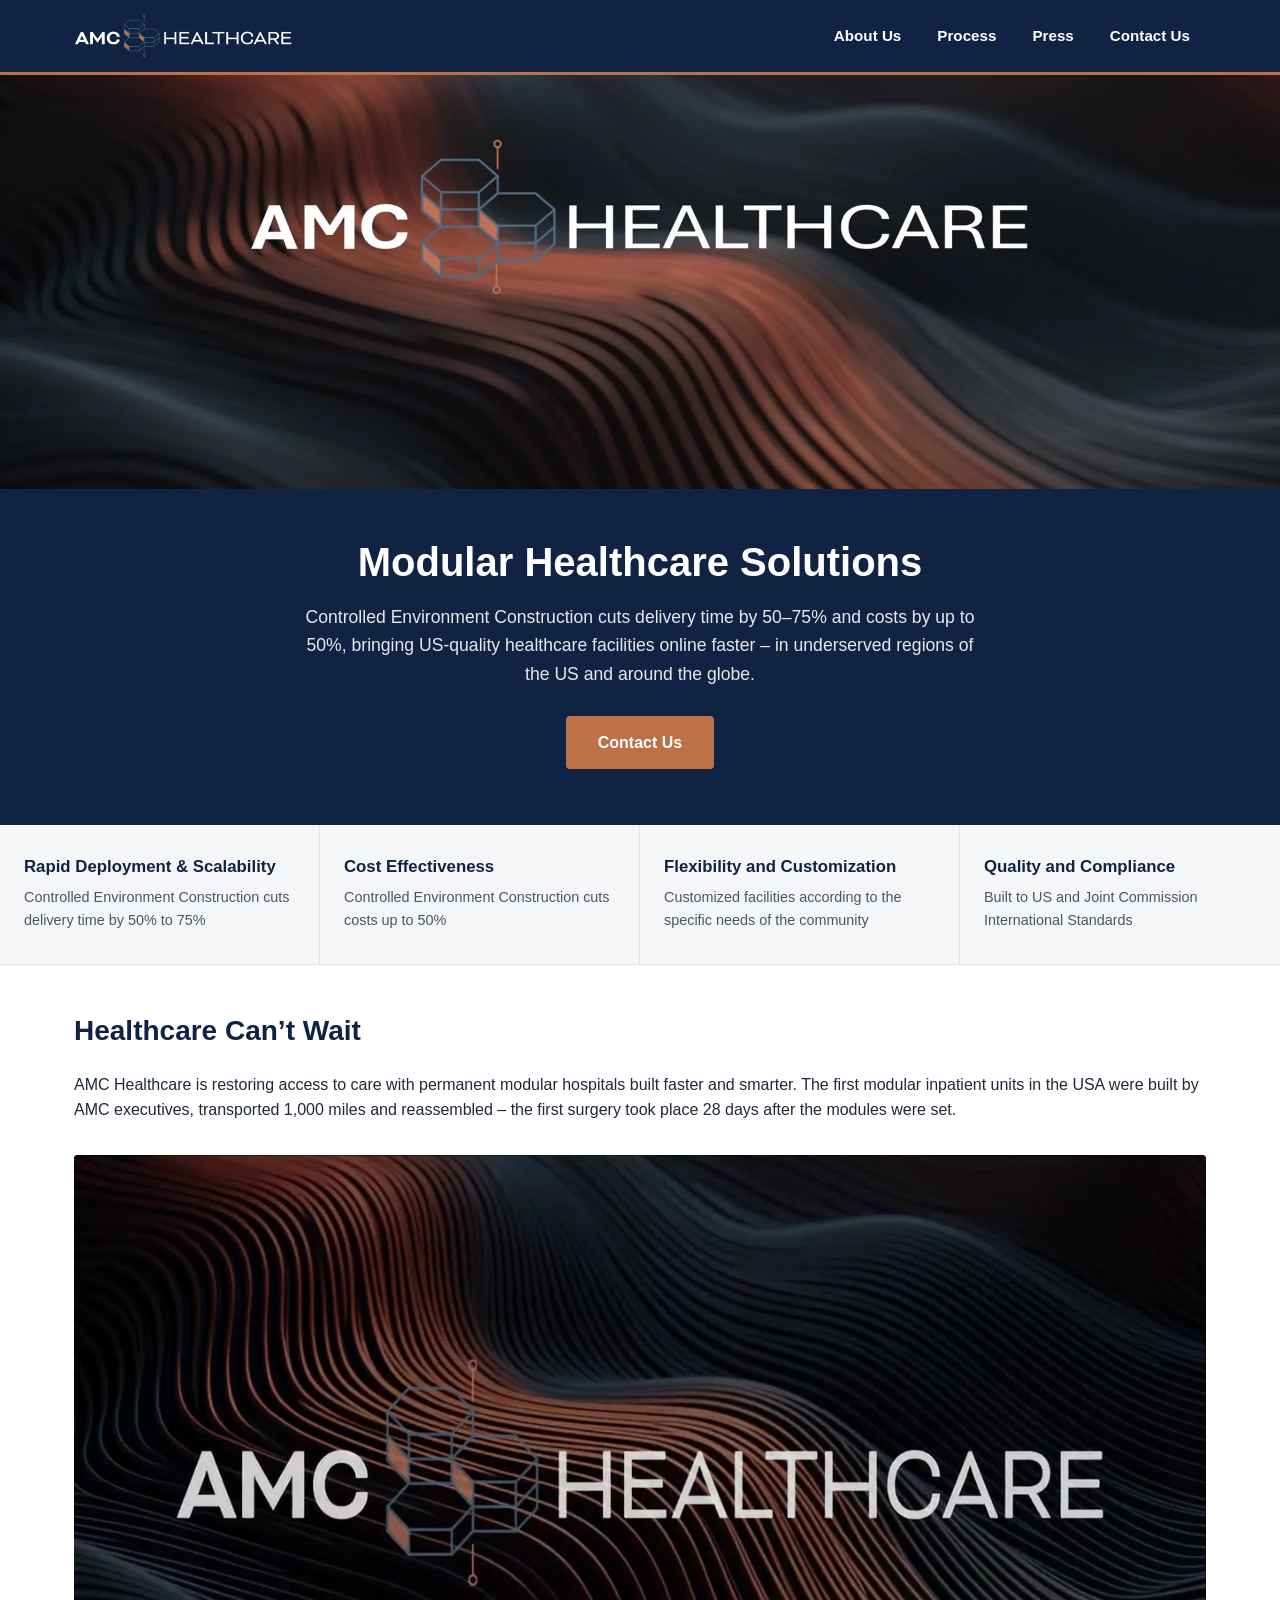
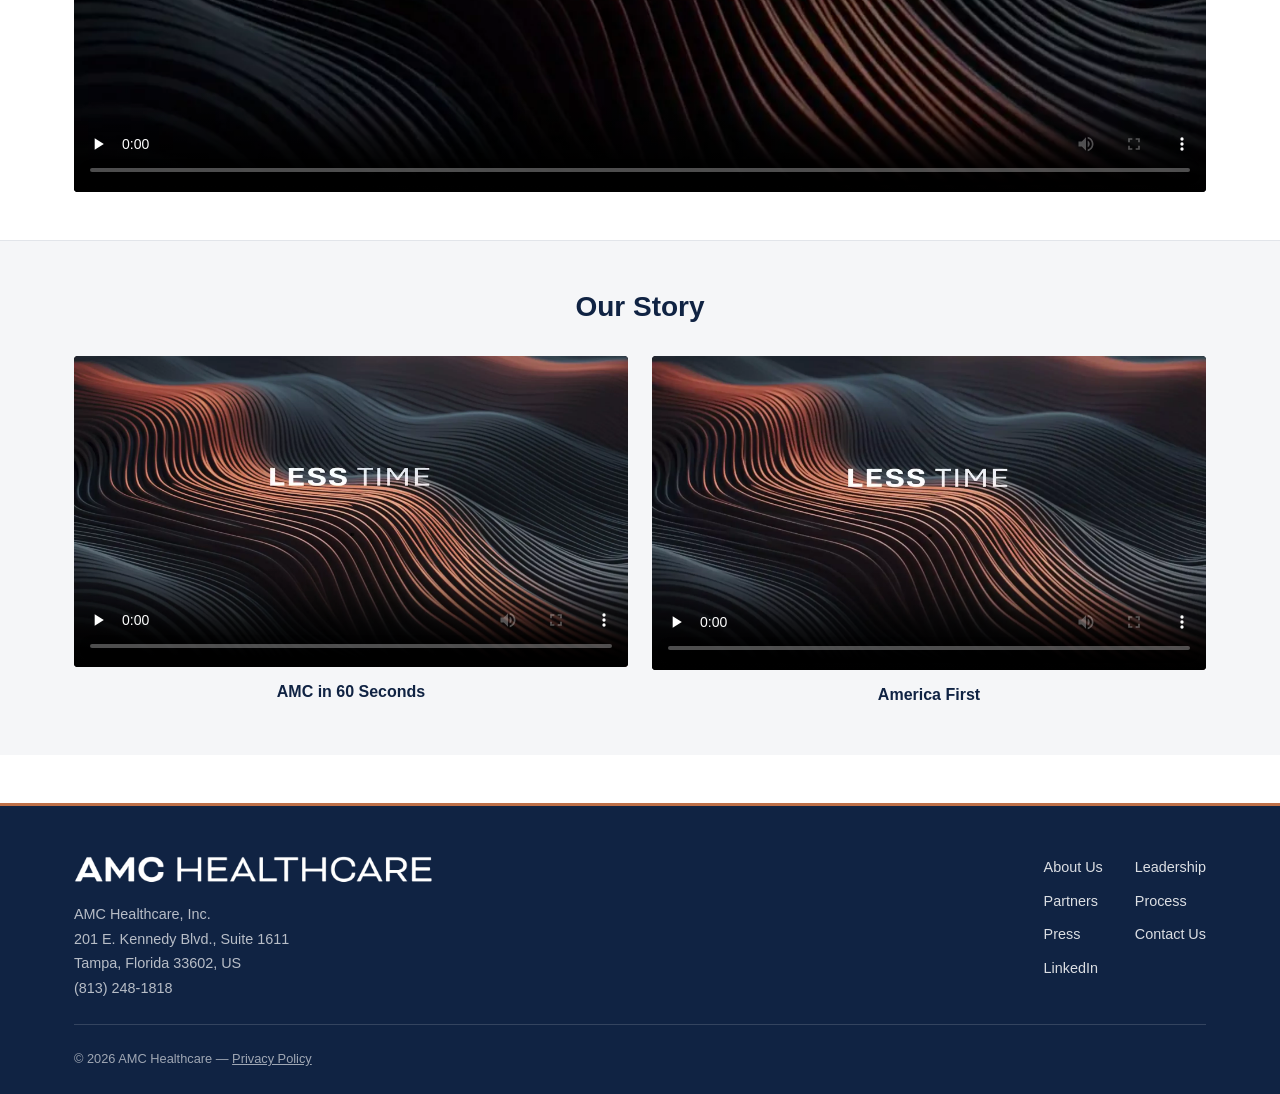
<file: index.html>
<!DOCTYPE html>
<html lang="en">
<head>
<meta charset="UTF-8">
<meta name="viewport" content="width=device-width, initial-scale=1">
<title>Home - AMC Healthcare (clone)</title>
<meta name="description" content="AMC Healthcare — modular healthcare construction delivered faster and at lower cost through Controlled Environment Construction.">
<link rel="stylesheet" href="css/style.css">
</head>
<body>
  <a class="skip-link" href="#main">Skip to content</a>
  <header class="site-header">
    <div class="header-inner">
      <a class="logo" href="index.html"><img src="assets/img/2024/02/long-logo.webp" alt="AMC Healthcare"></a>
      <button class="menu-toggle" aria-label="Toggle menu" onclick="document.querySelector('.main-nav').classList.toggle('open')">&#9776;</button>
      <nav class="main-nav" aria-label="Primary">
        <ul>
        <li class="has-children"><a href="about-us.html">About Us</a><ul class="submenu"><li><a href="leadership.html">Leadership</a></li><li><a href="partners.html">Partners</a></li></ul></li>
        <li class=""><a href="process.html">Process</a></li>
        <li class=""><a href="press.html">Press</a></li>
        <li class=""><a href="contact-us.html">Contact Us</a></li>
        </ul>
      </nav>
    </div>
  </header>

  <main id="main">
    <section class="logo-hero">
      <div class="logo-hero-figure">
        <img src="assets/img/hero-logo.webp" alt="AMC Healthcare">
      </div>
      <div class="logo-hero-text">
        <div class="container">
          <h1>Modular Healthcare Solutions</h1>
          <p>Controlled Environment Construction cuts delivery time by 50&ndash;75% and costs by up to 50%, bringing US-quality healthcare facilities online faster &ndash; in underserved regions of the US and around the globe.</p>
          <a class="btn" href="contact-us.html">Contact Us</a>
        </div>
      </div>
    </section>
    <section class="stat-strip">
      <div class="stat"><h3>Rapid Deployment &amp; Scalability</h3><p>Controlled Environment Construction cuts delivery time by 50% to 75%</p></div>
      <div class="stat"><h3>Cost Effectiveness</h3><p>Controlled Environment Construction cuts costs up to 50%</p></div>
      <div class="stat"><h3>Flexibility and Customization</h3><p>Customized facilities according to the specific needs of the community</p></div>
      <div class="stat"><h3>Quality and Compliance</h3><p>Built to US and Joint Commission International Standards</p></div>
    </section>
    <div class="page-content">
      <div class="container">
        <h2>Healthcare Can&rsquo;t Wait</h2>
        <p>AMC Healthcare is restoring access to care with permanent modular hospitals built faster and smarter. The first modular inpatient units in the USA were built by AMC executives, transported 1,000 miles and reassembled &ndash; the first surgery took place 28 days after the modules were set.</p>
        <div class="feature-video">
          <video controls preload="none" poster="assets/video/hospital-film-poster.webp">
            <source src="assets/video/hospital-film.mp4" type="video/mp4">
          </video>
        </div>
      </div>
    </div>
    <section class="film-strip">
      <div class="container">
        <h2>Our Story</h2>
        <div class="film-grid">
          <figure class="film">
            <video controls preload="none" poster="assets/video/amc-60-poster.webp">
              <source src="assets/video/amc-60.mp4" type="video/mp4">
            </video>
            <figcaption>AMC in 60 Seconds</figcaption>
          </figure>
          <figure class="film">
            <video controls preload="none" poster="assets/video/america-first-poster.webp">
              <source src="assets/video/america-first.mp4" type="video/mp4">
            </video>
            <figcaption>America First</figcaption>
          </figure>
        </div>
      </div>
    </section>

  </main>
  <footer class="site-footer">
    <div class="container">
      <div class="footer-top">
        <div>
          <div class="footer-logo"><img src="assets/img/2024/09/AMC_Logo_Horizontal_Secondary_Dark-1024x91.webp" alt="AMC Healthcare"></div>
          <div class="footer-address">
            AMC Healthcare, Inc.<br>
            201 E. Kennedy Blvd., Suite 1611<br>
            Tampa, Florida 33602, US<br>
            <a href="tel:+18132481818">(813) 248-1818</a>
          </div>
        </div>
        <nav class="footer-nav" aria-label="Footer">
          <ul>
            <li><a href="about-us.html">About Us</a></li>
            <li><a href="leadership.html">Leadership</a></li>
            <li><a href="partners.html">Partners</a></li>
            <li><a href="process.html">Process</a></li>
            <li><a href="press.html">Press</a></li>
            <li><a href="contact-us.html">Contact Us</a></li>
            <li><a href="https://www.linkedin.com/in/brent-yessin-01a62230/" target="_blank" rel="noopener">LinkedIn</a></li>
          </ul>
        </nav>
      </div>
      <div class="footer-bottom">
        <span>&copy; 2026 AMC Healthcare &mdash; <a href="#">Privacy Policy</a></span>
      </div>
    </div>
  </footer>

</body>
</html>
</file>
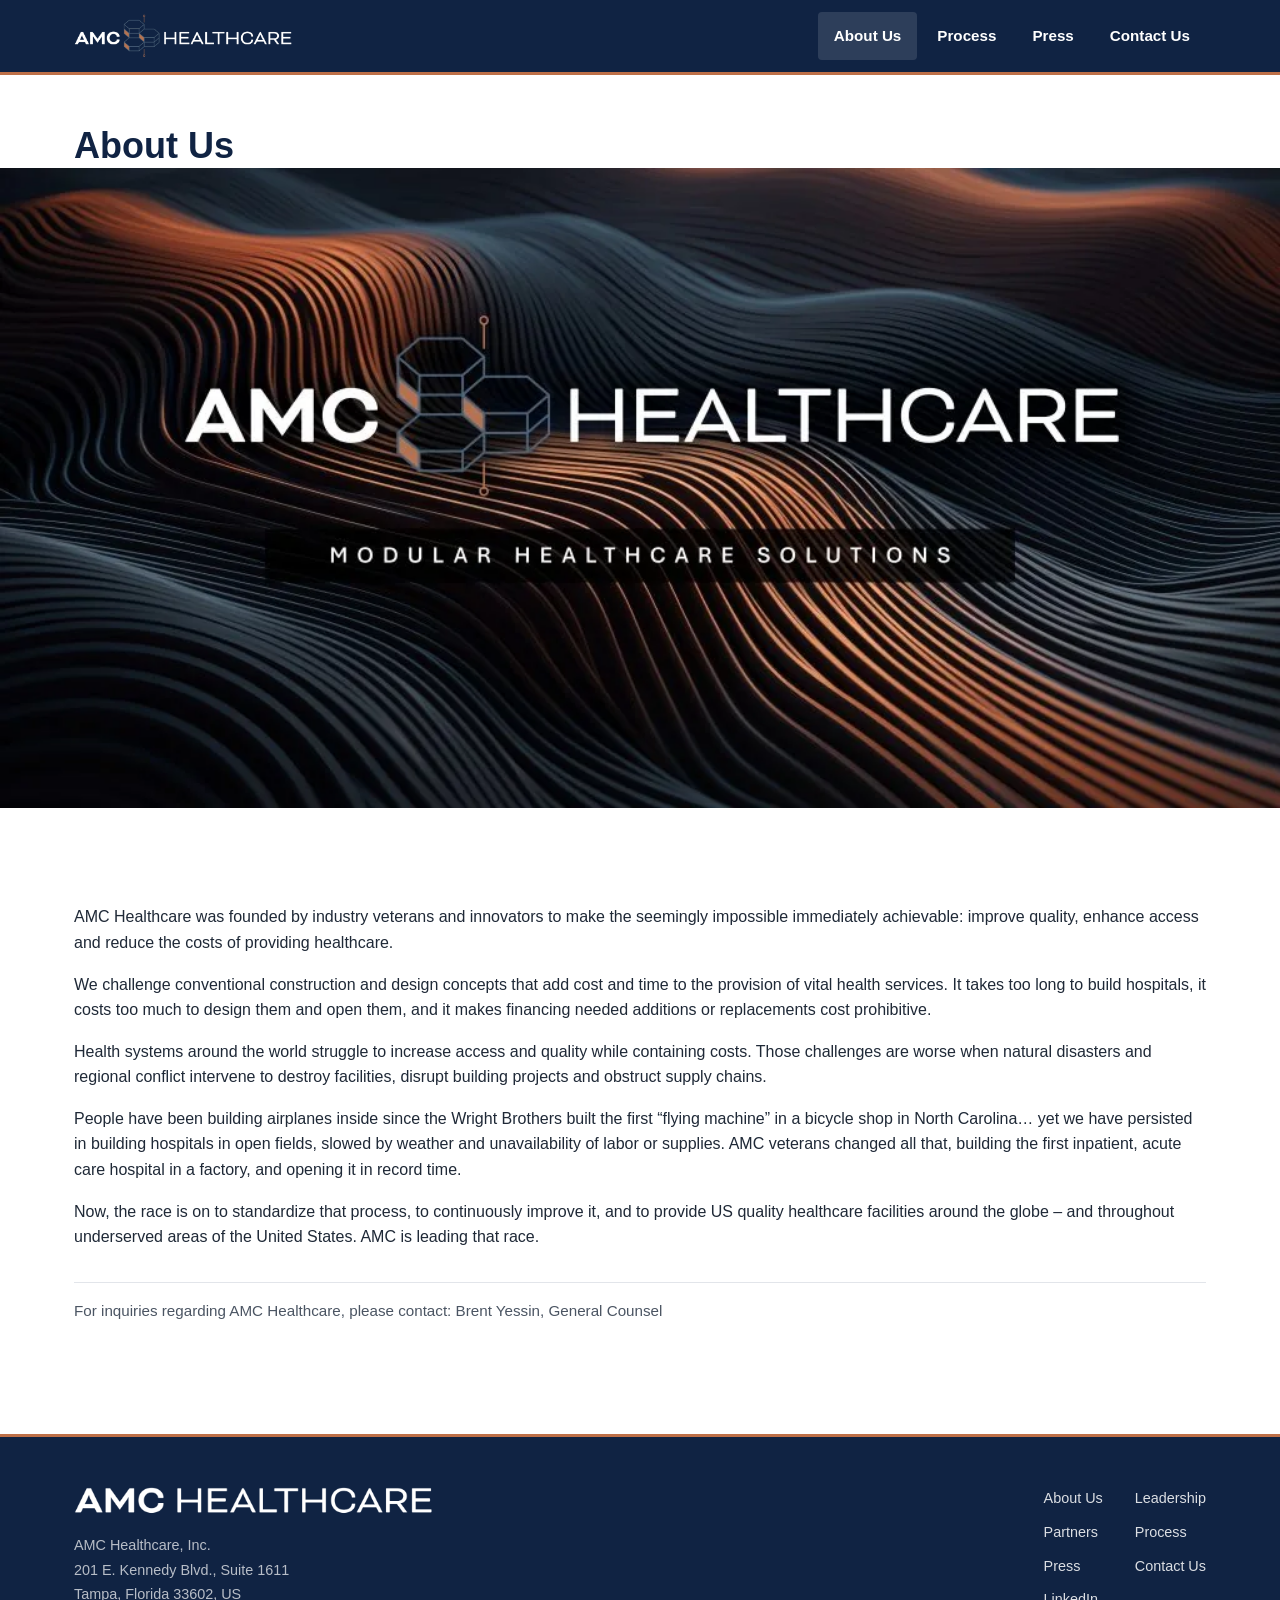
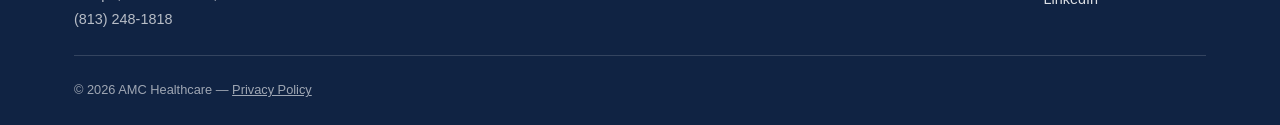
<file: about-us.html>
<!DOCTYPE html>
<html lang="en">
<head>
<meta charset="UTF-8">
<meta name="viewport" content="width=device-width, initial-scale=1">
<title>About Us - AMC Healthcare (clone)</title>
<meta name="description" content="About AMC Healthcare — approximate clone of the live About Us page.">
<link rel="stylesheet" href="css/style.css">
</head>
<body>
  <a class="skip-link" href="#main">Skip to content</a>
  <header class="site-header">
    <div class="header-inner">
      <a class="logo" href="index.html"><img src="assets/img/2024/02/long-logo.webp" alt="AMC Healthcare"></a>
      <button class="menu-toggle" aria-label="Toggle menu" onclick="document.querySelector('.main-nav').classList.toggle('open')">&#9776;</button>
      <nav class="main-nav" aria-label="Primary">
        <ul>
        <li class="has-children"><a href="about-us.html" aria-current="page">About Us</a><ul class="submenu"><li><a href="leadership.html">Leadership</a></li><li><a href="partners.html">Partners</a></li></ul></li>
        <li class=""><a href="process.html">Process</a></li>
        <li class=""><a href="press.html">Press</a></li>
        <li class=""><a href="contact-us.html">Contact Us</a></li>
        </ul>
      </nav>
    </div>
  </header>

  <main id="main">
    <div class="page-content" style="padding-bottom:0;">
      <div class="container">
        <div class="hero-title"><h1>About Us</h1></div>
      </div>
    </div>
    <section class="hero">
      <img src="assets/img/2024/09/AMC_Banner_3x6_page-0001-1024x512.webp" alt="AMC Healthcare modular hospital banner">
    </section>
    <div class="page-content">
      <div class="container">
        <p>AMC Healthcare was founded by industry veterans and innovators to make the seemingly impossible immediately achievable: improve quality, enhance access and reduce the costs of providing healthcare.</p>
        <p>We challenge conventional construction and design concepts that add cost and time to the provision of vital health services. It takes too long to build hospitals, it costs too much to design them and open them, and it makes financing needed additions or replacements cost prohibitive.</p>
        <p>Health systems around the world struggle to increase access and quality while containing costs. Those challenges are worse when natural disasters and regional conflict intervene to destroy facilities, disrupt building projects and obstruct supply chains.</p>
        <p>People have been building airplanes inside since the Wright Brothers built the first &ldquo;flying machine&rdquo; in a bicycle shop in North Carolina&hellip; yet we have persisted in building hospitals in open fields, slowed by weather and unavailability of labor or supplies. AMC veterans changed all that, building the first inpatient, acute care hospital in a factory, and opening it in record time.</p>
        <p>Now, the race is on to standardize that process, to continuously improve it, and to provide US quality healthcare facilities around the globe &ndash; and throughout underserved areas of the United States. AMC is leading that race.</p>
        <p class="contact-note">For inquiries regarding AMC Healthcare, please contact: Brent Yessin, General Counsel</p>
      </div>
    </div>

  </main>
  <footer class="site-footer">
    <div class="container">
      <div class="footer-top">
        <div>
          <div class="footer-logo"><img src="assets/img/2024/09/AMC_Logo_Horizontal_Secondary_Dark-1024x91.webp" alt="AMC Healthcare"></div>
          <div class="footer-address">
            AMC Healthcare, Inc.<br>
            201 E. Kennedy Blvd., Suite 1611<br>
            Tampa, Florida 33602, US<br>
            <a href="tel:+18132481818">(813) 248-1818</a>
          </div>
        </div>
        <nav class="footer-nav" aria-label="Footer">
          <ul>
            <li><a href="about-us.html">About Us</a></li>
            <li><a href="leadership.html">Leadership</a></li>
            <li><a href="partners.html">Partners</a></li>
            <li><a href="process.html">Process</a></li>
            <li><a href="press.html">Press</a></li>
            <li><a href="contact-us.html">Contact Us</a></li>
            <li><a href="https://www.linkedin.com/in/brent-yessin-01a62230/" target="_blank" rel="noopener">LinkedIn</a></li>
          </ul>
        </nav>
      </div>
      <div class="footer-bottom">
        <span>&copy; 2026 AMC Healthcare &mdash; <a href="#">Privacy Policy</a></span>
      </div>
    </div>
  </footer>

</body>
</html>
</file>
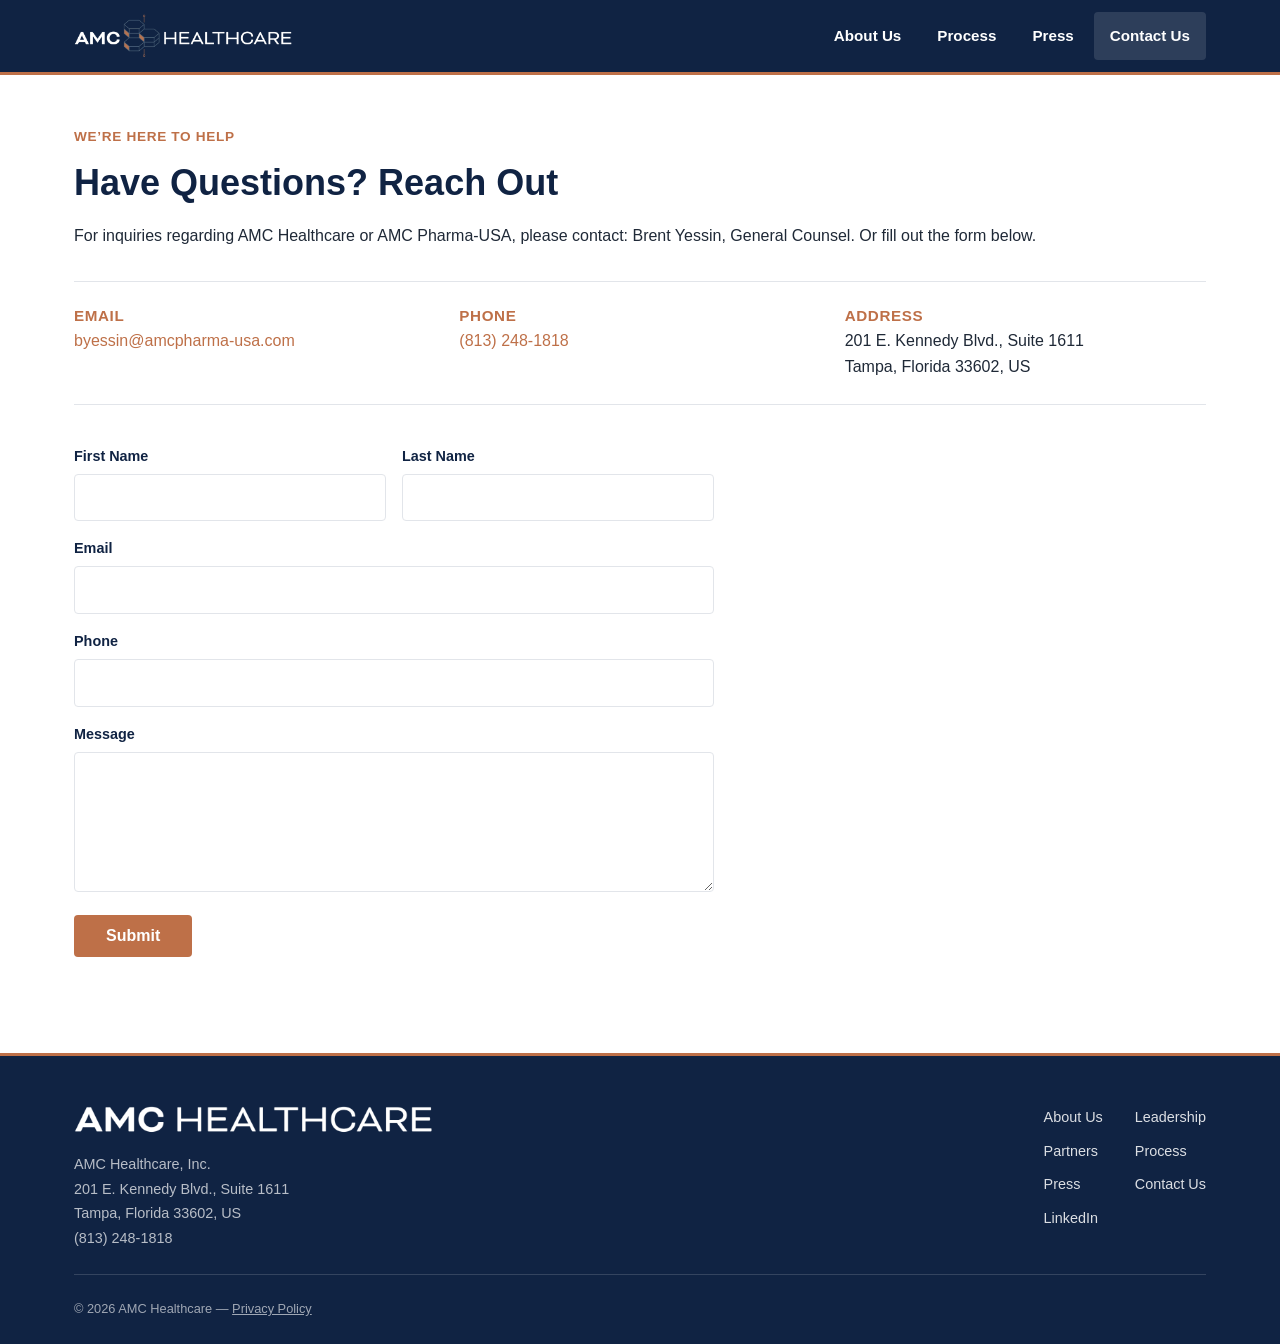
<file: contact-us.html>
<!DOCTYPE html>
<html lang="en">
<head>
<meta charset="UTF-8">
<meta name="viewport" content="width=device-width, initial-scale=1">
<title>Contact Us - AMC Healthcare (clone)</title>
<meta name="description" content="Contact AMC Healthcare — approximate clone.">
<link rel="stylesheet" href="css/style.css">
</head>
<body>
  <a class="skip-link" href="#main">Skip to content</a>
  <header class="site-header">
    <div class="header-inner">
      <a class="logo" href="index.html"><img src="assets/img/2024/02/long-logo.webp" alt="AMC Healthcare"></a>
      <button class="menu-toggle" aria-label="Toggle menu" onclick="document.querySelector('.main-nav').classList.toggle('open')">&#9776;</button>
      <nav class="main-nav" aria-label="Primary">
        <ul>
        <li class="has-children"><a href="about-us.html">About Us</a><ul class="submenu"><li><a href="leadership.html">Leadership</a></li><li><a href="partners.html">Partners</a></li></ul></li>
        <li class=""><a href="process.html">Process</a></li>
        <li class=""><a href="press.html">Press</a></li>
        <li class=""><a href="contact-us.html" aria-current="page">Contact Us</a></li>
        </ul>
      </nav>
    </div>
  </header>

  <main id="main">
    <div class="page-content">
      <div class="container">
        <span class="eyebrow">We&rsquo;re Here To Help</span>
        <h1>Have Questions? Reach Out</h1>
        <p>For inquiries regarding AMC Healthcare or AMC Pharma-USA, please contact: Brent Yessin, General Counsel. Or fill out the form below.</p>
        <div class="contact-details">
          <div>
            <h5>Email</h5>
            <a href="mailto:byessin@amcpharma-usa.com">byessin@amcpharma-usa.com</a>
          </div>
          <div>
            <h5>Phone</h5>
            <a href="tel:+18132481818">(813) 248-1818</a>
          </div>
          <div>
            <h5>Address</h5>
            201 E. Kennedy Blvd., Suite 1611<br>Tampa, Florida 33602, US
          </div>
        </div>
        <form class="contact-form" name="contact" method="POST"
              action="/thank-you.html" data-netlify="true"
              data-netlify-honeypot="bot-field">
          <input type="hidden" name="form-name" value="contact">
          <p class="hidden-field"><label>Don&rsquo;t fill this out if you&rsquo;re human: <input name="bot-field"></label></p>
          <div class="field-row">
            <div><label for="fname">First Name</label><input id="fname" name="first-name" type="text" required></div>
            <div><label for="lname">Last Name</label><input id="lname" name="last-name" type="text" required></div>
          </div>
          <label for="email">Email</label>
          <input id="email" name="email" type="email" required style="margin-bottom:16px;">
          <label for="phone">Phone</label>
          <input id="phone" name="phone" type="tel" required style="margin-bottom:16px;">
          <label for="message">Message</label>
          <textarea id="message" name="message" required></textarea>
          <div style="margin-top:16px;"><button type="submit">Submit</button></div>
        </form>
      </div>
    </div>

  </main>
  <footer class="site-footer">
    <div class="container">
      <div class="footer-top">
        <div>
          <div class="footer-logo"><img src="assets/img/2024/09/AMC_Logo_Horizontal_Secondary_Dark-1024x91.webp" alt="AMC Healthcare"></div>
          <div class="footer-address">
            AMC Healthcare, Inc.<br>
            201 E. Kennedy Blvd., Suite 1611<br>
            Tampa, Florida 33602, US<br>
            <a href="tel:+18132481818">(813) 248-1818</a>
          </div>
        </div>
        <nav class="footer-nav" aria-label="Footer">
          <ul>
            <li><a href="about-us.html">About Us</a></li>
            <li><a href="leadership.html">Leadership</a></li>
            <li><a href="partners.html">Partners</a></li>
            <li><a href="process.html">Process</a></li>
            <li><a href="press.html">Press</a></li>
            <li><a href="contact-us.html">Contact Us</a></li>
            <li><a href="https://www.linkedin.com/in/brent-yessin-01a62230/" target="_blank" rel="noopener">LinkedIn</a></li>
          </ul>
        </nav>
      </div>
      <div class="footer-bottom">
        <span>&copy; 2026 AMC Healthcare &mdash; <a href="#">Privacy Policy</a></span>
      </div>
    </div>
  </footer>

</body>
</html>
</file>
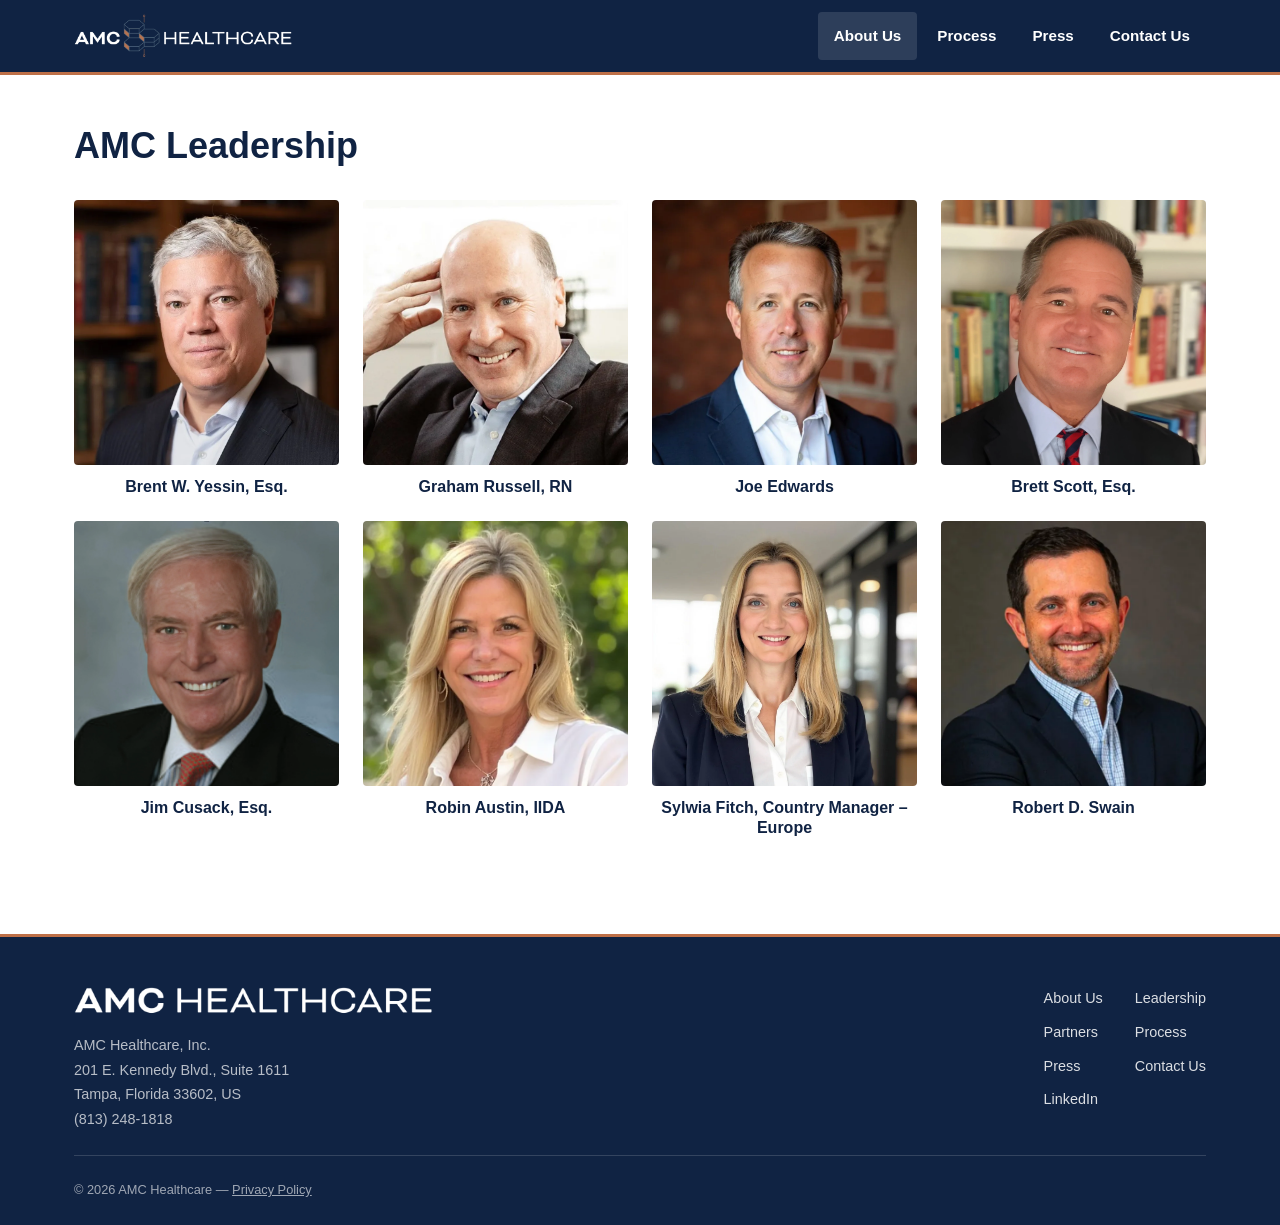
<file: leadership.html>
<!DOCTYPE html>
<html lang="en">
<head>
<meta charset="UTF-8">
<meta name="viewport" content="width=device-width, initial-scale=1">
<title>Leadership - AMC Healthcare (clone)</title>
<meta name="description" content="AMC Healthcare leadership team — approximate clone.">
<link rel="stylesheet" href="css/style.css">
</head>
<body>
  <a class="skip-link" href="#main">Skip to content</a>
  <header class="site-header">
    <div class="header-inner">
      <a class="logo" href="index.html"><img src="assets/img/2024/02/long-logo.webp" alt="AMC Healthcare"></a>
      <button class="menu-toggle" aria-label="Toggle menu" onclick="document.querySelector('.main-nav').classList.toggle('open')">&#9776;</button>
      <nav class="main-nav" aria-label="Primary">
        <ul>
        <li class="has-children"><a href="about-us.html" aria-current="page">About Us</a><ul class="submenu"><li><a href="leadership.html">Leadership</a></li><li><a href="partners.html">Partners</a></li></ul></li>
        <li class=""><a href="process.html">Process</a></li>
        <li class=""><a href="press.html">Press</a></li>
        <li class=""><a href="contact-us.html">Contact Us</a></li>
        </ul>
      </nav>
    </div>
  </header>

  <main id="main">
    <div class="page-content">
      <div class="container">
        <div class="hero-title"><h1>AMC Leadership</h1></div>
        <div class="people-grid">
          <div class="person-card">
            <img src="assets/img/2024/09/Brent_Yessin_Edit-square.webp" alt="Brent W. Yessin, Esq." loading="lazy">
            <h3>Brent W. Yessin, Esq.</h3>
          </div>
          <div class="person-card">
            <img src="assets/img/2024/09/Graham_Russell-square.webp" alt="Graham Russell, RN" loading="lazy">
            <h3>Graham Russell, RN</h3>
          </div>
          <div class="person-card">
            <img src="assets/img/2026/01/1758167803794.webp" alt="Joe Edwards" loading="lazy">
            <h3>Joe Edwards</h3>
          </div>
          <div class="person-card">
            <img src="assets/img/2024/09/Brett_Scott-Modified-square.webp" alt="Brett Scott, Esq." loading="lazy">
            <h3>Brett Scott, Esq.</h3>
          </div>
          <div class="person-card">
            <img src="assets/img/2024/09/Jim_Cusack-Modified-square-scaled.webp" alt="Jim Cusack, Esq." loading="lazy">
            <h3>Jim Cusack, Esq.</h3>
          </div>
          <div class="person-card">
            <img src="assets/img/2025/02/IMG_2606.webp" alt="Robin Austin, IIDA" loading="lazy">
            <h3>Robin Austin, IIDA</h3>
          </div>
          <div class="person-card">
            <img src="assets/img/2025/07/IMG_4628.webp" alt="Sylwia Fitch, Country Manager – Europe" loading="lazy">
            <h3>Sylwia Fitch, Country Manager – Europe</h3>
          </div>
          <div class="person-card">
            <img src="assets/img/2026/05/Essex-Capital-Group-Rob-Swain-1-600x600-1.webp" alt="Robert D. Swain" loading="lazy">
            <h3>Robert D. Swain</h3>
          </div>
        </div>
      </div>
    </div>

  </main>
  <footer class="site-footer">
    <div class="container">
      <div class="footer-top">
        <div>
          <div class="footer-logo"><img src="assets/img/2024/09/AMC_Logo_Horizontal_Secondary_Dark-1024x91.webp" alt="AMC Healthcare"></div>
          <div class="footer-address">
            AMC Healthcare, Inc.<br>
            201 E. Kennedy Blvd., Suite 1611<br>
            Tampa, Florida 33602, US<br>
            <a href="tel:+18132481818">(813) 248-1818</a>
          </div>
        </div>
        <nav class="footer-nav" aria-label="Footer">
          <ul>
            <li><a href="about-us.html">About Us</a></li>
            <li><a href="leadership.html">Leadership</a></li>
            <li><a href="partners.html">Partners</a></li>
            <li><a href="process.html">Process</a></li>
            <li><a href="press.html">Press</a></li>
            <li><a href="contact-us.html">Contact Us</a></li>
            <li><a href="https://www.linkedin.com/in/brent-yessin-01a62230/" target="_blank" rel="noopener">LinkedIn</a></li>
          </ul>
        </nav>
      </div>
      <div class="footer-bottom">
        <span>&copy; 2026 AMC Healthcare &mdash; <a href="#">Privacy Policy</a></span>
      </div>
    </div>
  </footer>

</body>
</html>
</file>
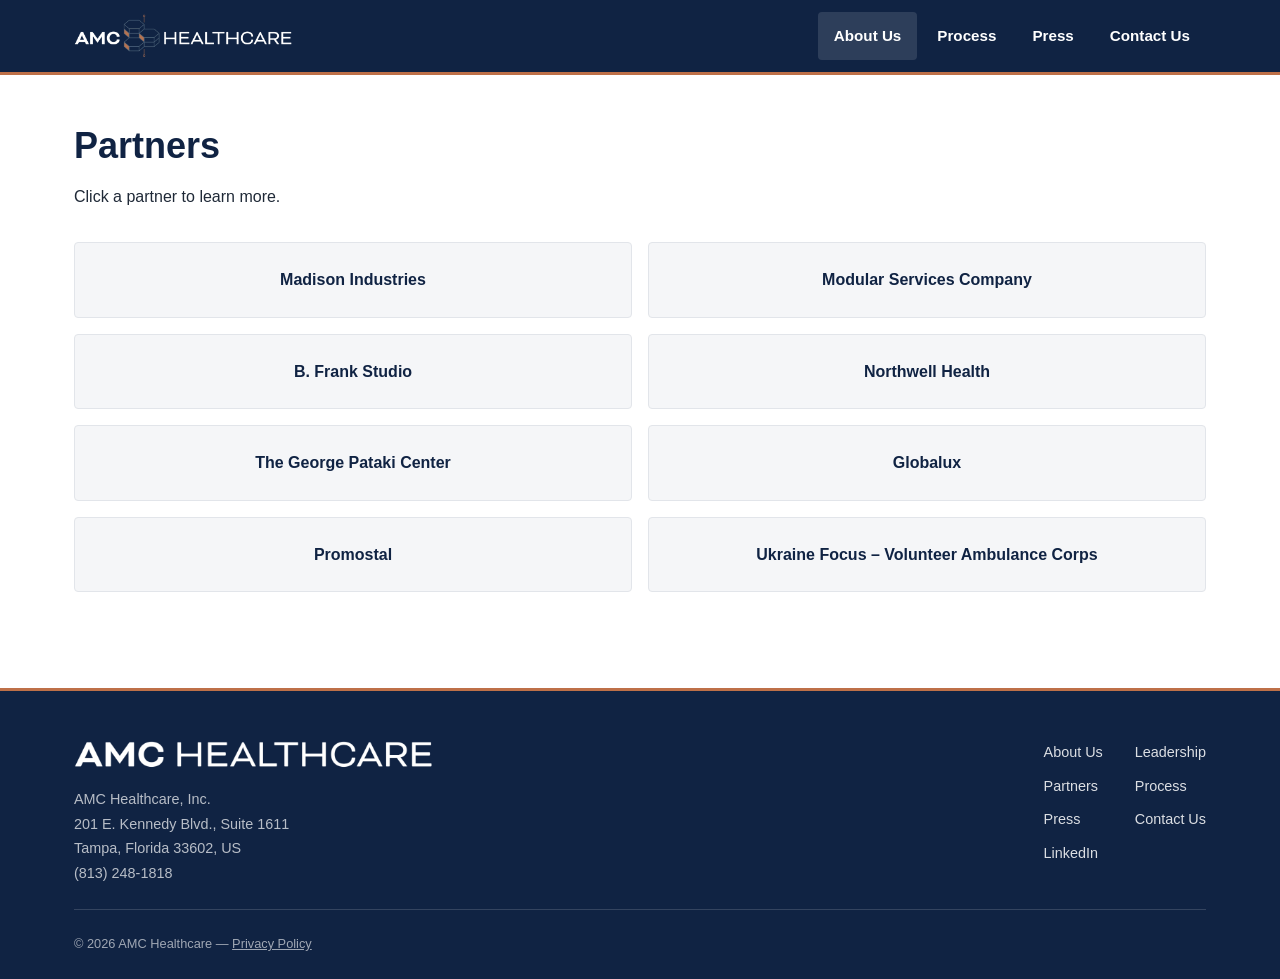
<file: partners.html>
<!DOCTYPE html>
<html lang="en">
<head>
<meta charset="UTF-8">
<meta name="viewport" content="width=device-width, initial-scale=1">
<title>Partners - AMC Healthcare (clone)</title>
<meta name="description" content="AMC Healthcare partners — approximate clone.">
<link rel="stylesheet" href="css/style.css">
</head>
<body>
  <a class="skip-link" href="#main">Skip to content</a>
  <header class="site-header">
    <div class="header-inner">
      <a class="logo" href="index.html"><img src="assets/img/2024/02/long-logo.webp" alt="AMC Healthcare"></a>
      <button class="menu-toggle" aria-label="Toggle menu" onclick="document.querySelector('.main-nav').classList.toggle('open')">&#9776;</button>
      <nav class="main-nav" aria-label="Primary">
        <ul>
        <li class="has-children"><a href="about-us.html" aria-current="page">About Us</a><ul class="submenu"><li><a href="leadership.html">Leadership</a></li><li><a href="partners.html">Partners</a></li></ul></li>
        <li class=""><a href="process.html">Process</a></li>
        <li class=""><a href="press.html">Press</a></li>
        <li class=""><a href="contact-us.html">Contact Us</a></li>
        </ul>
      </nav>
    </div>
  </header>

  <main id="main">
    <div class="page-content">
      <div class="container">
        <div class="hero-title"><h1>Partners</h1></div>
        <p>Click a partner to learn more.</p>
        <div class="partner-logos">
          <a href="https://www.madisonind.com/" target="_blank" rel="noopener">Madison Industries</a>
          <a href="https://modularservices.com/" target="_blank" rel="noopener">Modular Services Company</a>
          <a href="https://bfrankstudio.com/" target="_blank" rel="noopener">B. Frank Studio</a>
          <a href="https://www.northwell.edu/" target="_blank" rel="noopener">Northwell Health</a>
          <a href="https://www.georgepatakicenter.com/" target="_blank" rel="noopener">The George Pataki Center</a>
          <a href="https://golbalux.pl/pl" target="_blank" rel="noopener">Globalux</a>
          <a href="https://promostal.pl/en/" target="_blank" rel="noopener">Promostal</a>
          <a href="https://ukrainefocus.org/volunteer-ambulance-corps/" target="_blank" rel="noopener">Ukraine Focus – Volunteer Ambulance Corps</a>
        </div>
      </div>
    </div>

  </main>
  <footer class="site-footer">
    <div class="container">
      <div class="footer-top">
        <div>
          <div class="footer-logo"><img src="assets/img/2024/09/AMC_Logo_Horizontal_Secondary_Dark-1024x91.webp" alt="AMC Healthcare"></div>
          <div class="footer-address">
            AMC Healthcare, Inc.<br>
            201 E. Kennedy Blvd., Suite 1611<br>
            Tampa, Florida 33602, US<br>
            <a href="tel:+18132481818">(813) 248-1818</a>
          </div>
        </div>
        <nav class="footer-nav" aria-label="Footer">
          <ul>
            <li><a href="about-us.html">About Us</a></li>
            <li><a href="leadership.html">Leadership</a></li>
            <li><a href="partners.html">Partners</a></li>
            <li><a href="process.html">Process</a></li>
            <li><a href="press.html">Press</a></li>
            <li><a href="contact-us.html">Contact Us</a></li>
            <li><a href="https://www.linkedin.com/in/brent-yessin-01a62230/" target="_blank" rel="noopener">LinkedIn</a></li>
          </ul>
        </nav>
      </div>
      <div class="footer-bottom">
        <span>&copy; 2026 AMC Healthcare &mdash; <a href="#">Privacy Policy</a></span>
      </div>
    </div>
  </footer>

</body>
</html>
</file>
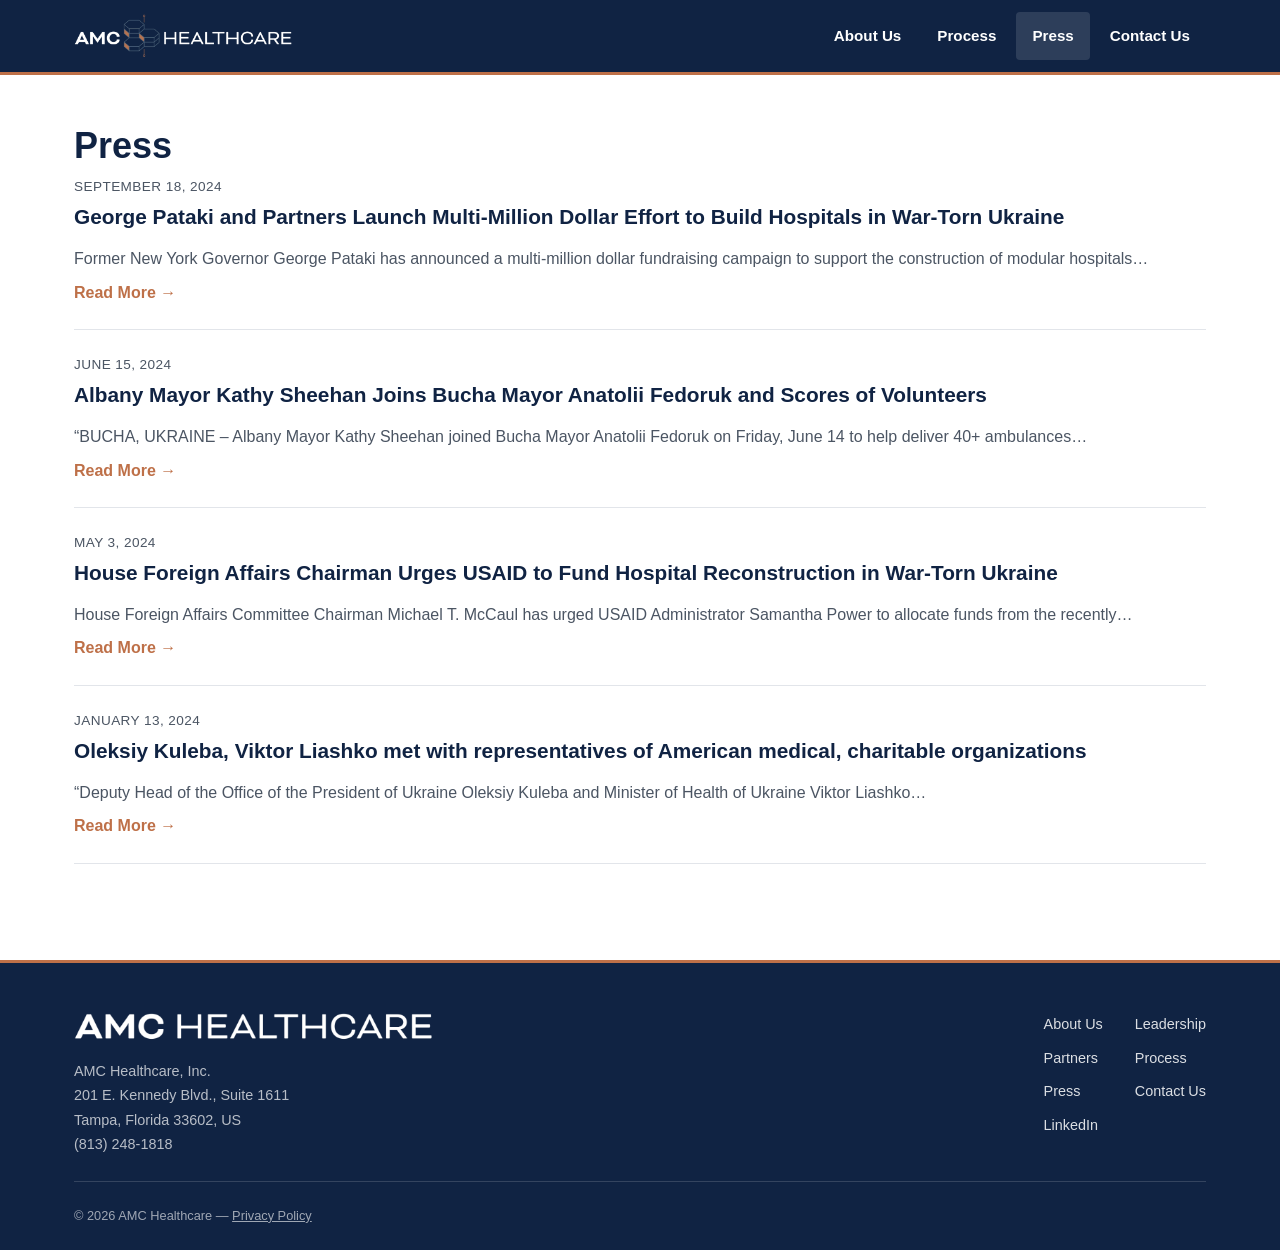
<file: press.html>
<!DOCTYPE html>
<html lang="en">
<head>
<meta charset="UTF-8">
<meta name="viewport" content="width=device-width, initial-scale=1">
<title>Press - AMC Healthcare (clone)</title>
<meta name="description" content="AMC Healthcare press coverage — approximate clone.">
<link rel="stylesheet" href="css/style.css">
</head>
<body>
  <a class="skip-link" href="#main">Skip to content</a>
  <header class="site-header">
    <div class="header-inner">
      <a class="logo" href="index.html"><img src="assets/img/2024/02/long-logo.webp" alt="AMC Healthcare"></a>
      <button class="menu-toggle" aria-label="Toggle menu" onclick="document.querySelector('.main-nav').classList.toggle('open')">&#9776;</button>
      <nav class="main-nav" aria-label="Primary">
        <ul>
        <li class="has-children"><a href="about-us.html">About Us</a><ul class="submenu"><li><a href="leadership.html">Leadership</a></li><li><a href="partners.html">Partners</a></li></ul></li>
        <li class=""><a href="process.html">Process</a></li>
        <li class=""><a href="press.html" aria-current="page">Press</a></li>
        <li class=""><a href="contact-us.html">Contact Us</a></li>
        </ul>
      </nav>
    </div>
  </header>

  <main id="main">
    <div class="page-content">
      <div class="container">
        <div class="hero-title"><h1>Press</h1></div>
        <article class="press-item">
          <span class="date">September 18, 2024</span>
          <h2><a href="https://amchealthcareinc.com/george-pataki-and-partners-launch-multi-million-dollar-effort-to-build-hospitals-in-war-torn-ukraine/" target="_blank" rel="noopener">George Pataki and Partners Launch Multi-Million Dollar Effort to Build Hospitals in War-Torn Ukraine</a></h2>
          <p>Former New York Governor George Pataki has announced a multi-million dollar fundraising campaign to support the construction of modular hospitals…</p>
          <a class="read-more" href="https://amchealthcareinc.com/george-pataki-and-partners-launch-multi-million-dollar-effort-to-build-hospitals-in-war-torn-ukraine/" target="_blank" rel="noopener">Read More &rarr;</a>
        </article>
        <article class="press-item">
          <span class="date">June 15, 2024</span>
          <h2><a href="https://amchealthcareinc.com/albany-mayor-kathy-sheehan-joins-bucha-mayor-anatolii-fedoruk-and-scores-of-volunteers/" target="_blank" rel="noopener">Albany Mayor Kathy Sheehan Joins Bucha Mayor Anatolii Fedoruk and Scores of Volunteers</a></h2>
          <p>“BUCHA, UKRAINE – Albany Mayor Kathy Sheehan joined Bucha Mayor Anatolii Fedoruk on Friday, June 14 to help deliver 40+ ambulances…</p>
          <a class="read-more" href="https://amchealthcareinc.com/albany-mayor-kathy-sheehan-joins-bucha-mayor-anatolii-fedoruk-and-scores-of-volunteers/" target="_blank" rel="noopener">Read More &rarr;</a>
        </article>
        <article class="press-item">
          <span class="date">May 3, 2024</span>
          <h2><a href="https://amchealthcareinc.com/house-foreign-affairs-chairman-urges-usaid-to-fund-hospital-reconstruction-in-war-torn-ukraine/" target="_blank" rel="noopener">House Foreign Affairs Chairman Urges USAID to Fund Hospital Reconstruction in War-Torn Ukraine</a></h2>
          <p>House Foreign Affairs Committee Chairman Michael T. McCaul has urged USAID Administrator Samantha Power to allocate funds from the recently…</p>
          <a class="read-more" href="https://amchealthcareinc.com/house-foreign-affairs-chairman-urges-usaid-to-fund-hospital-reconstruction-in-war-torn-ukraine/" target="_blank" rel="noopener">Read More &rarr;</a>
        </article>
        <article class="press-item">
          <span class="date">January 13, 2024</span>
          <h2><a href="https://amchealthcareinc.com/oleksiy-kuleba-viktor-liashko-met-with-representatives-of-american-medical-charitable-organizations-who-presented-the-concept-of-building-several-healthcare-facilities/" target="_blank" rel="noopener">Oleksiy Kuleba, Viktor Liashko met with representatives of American medical, charitable organizations</a></h2>
          <p>“Deputy Head of the Office of the President of Ukraine Oleksiy Kuleba and Minister of Health of Ukraine Viktor Liashko…</p>
          <a class="read-more" href="https://amchealthcareinc.com/oleksiy-kuleba-viktor-liashko-met-with-representatives-of-american-medical-charitable-organizations-who-presented-the-concept-of-building-several-healthcare-facilities/" target="_blank" rel="noopener">Read More &rarr;</a>
        </article>
      </div>
    </div>

  </main>
  <footer class="site-footer">
    <div class="container">
      <div class="footer-top">
        <div>
          <div class="footer-logo"><img src="assets/img/2024/09/AMC_Logo_Horizontal_Secondary_Dark-1024x91.webp" alt="AMC Healthcare"></div>
          <div class="footer-address">
            AMC Healthcare, Inc.<br>
            201 E. Kennedy Blvd., Suite 1611<br>
            Tampa, Florida 33602, US<br>
            <a href="tel:+18132481818">(813) 248-1818</a>
          </div>
        </div>
        <nav class="footer-nav" aria-label="Footer">
          <ul>
            <li><a href="about-us.html">About Us</a></li>
            <li><a href="leadership.html">Leadership</a></li>
            <li><a href="partners.html">Partners</a></li>
            <li><a href="process.html">Process</a></li>
            <li><a href="press.html">Press</a></li>
            <li><a href="contact-us.html">Contact Us</a></li>
            <li><a href="https://www.linkedin.com/in/brent-yessin-01a62230/" target="_blank" rel="noopener">LinkedIn</a></li>
          </ul>
        </nav>
      </div>
      <div class="footer-bottom">
        <span>&copy; 2026 AMC Healthcare &mdash; <a href="#">Privacy Policy</a></span>
      </div>
    </div>
  </footer>

</body>
</html>
</file>
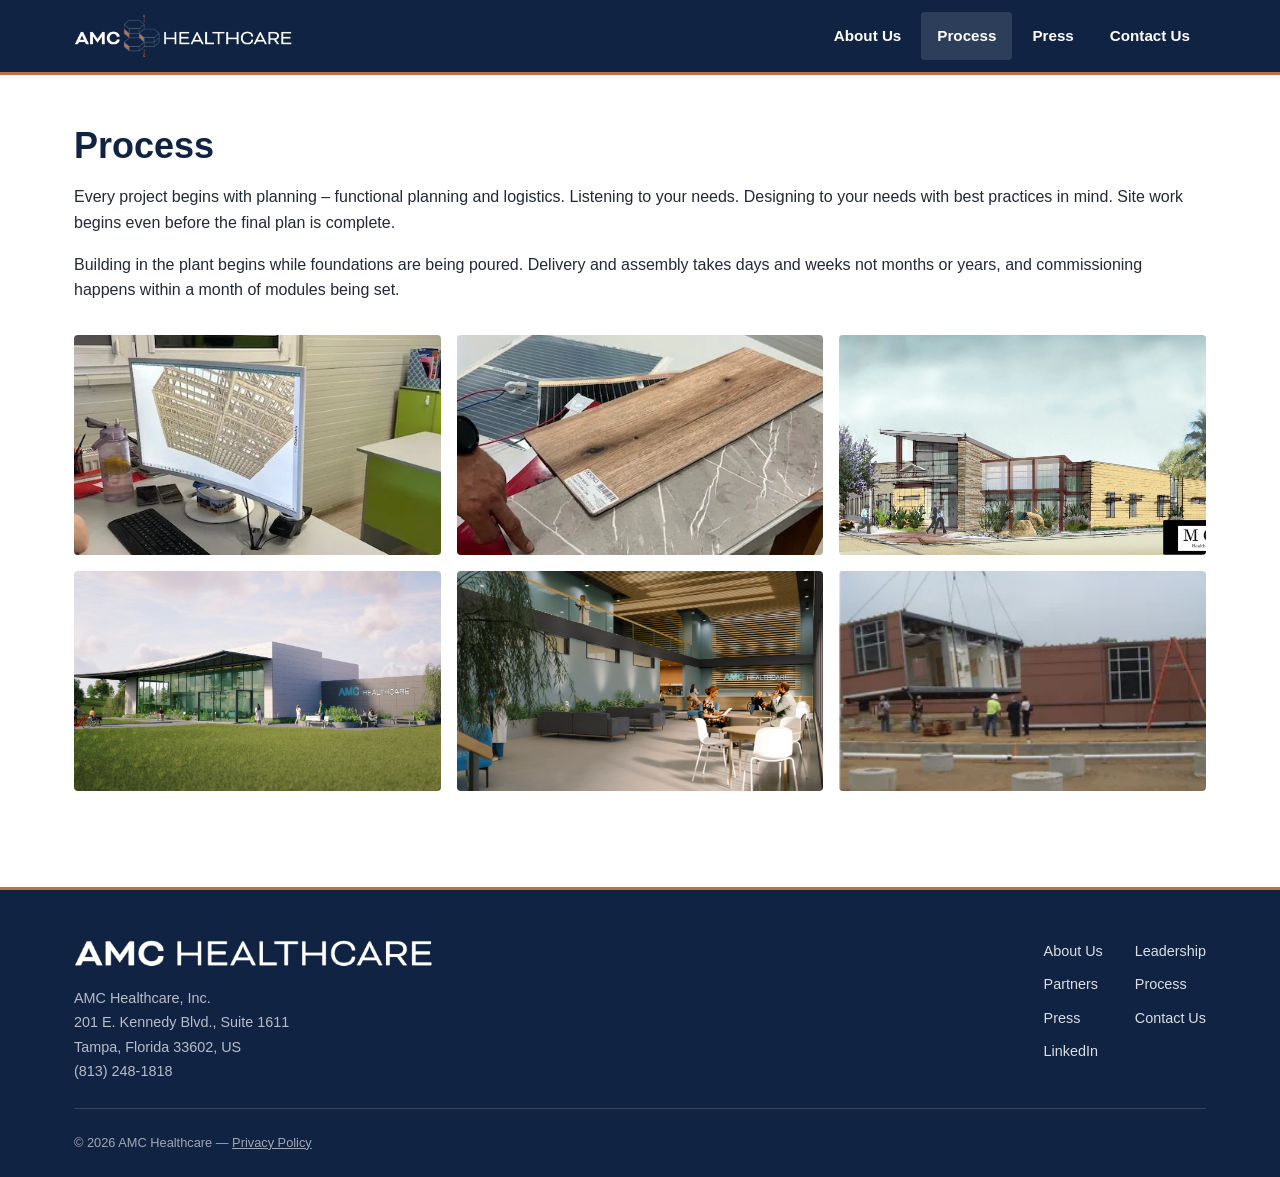
<file: process.html>
<!DOCTYPE html>
<html lang="en">
<head>
<meta charset="UTF-8">
<meta name="viewport" content="width=device-width, initial-scale=1">
<title>Process - AMC Healthcare (clone)</title>
<meta name="description" content="AMC Healthcare's modular construction process — approximate clone.">
<link rel="stylesheet" href="css/style.css">
</head>
<body>
  <a class="skip-link" href="#main">Skip to content</a>
  <header class="site-header">
    <div class="header-inner">
      <a class="logo" href="index.html"><img src="assets/img/2024/02/long-logo.webp" alt="AMC Healthcare"></a>
      <button class="menu-toggle" aria-label="Toggle menu" onclick="document.querySelector('.main-nav').classList.toggle('open')">&#9776;</button>
      <nav class="main-nav" aria-label="Primary">
        <ul>
        <li class="has-children"><a href="about-us.html">About Us</a><ul class="submenu"><li><a href="leadership.html">Leadership</a></li><li><a href="partners.html">Partners</a></li></ul></li>
        <li class=""><a href="process.html" aria-current="page">Process</a></li>
        <li class=""><a href="press.html">Press</a></li>
        <li class=""><a href="contact-us.html">Contact Us</a></li>
        </ul>
      </nav>
    </div>
  </header>

  <main id="main">
    <div class="page-content">
      <div class="container">
        <div class="hero-title"><h1>Process</h1></div>
        <p>Every project begins with planning &ndash; functional planning and logistics. Listening to your needs. Designing to your needs with best practices in mind. Site work begins even before the final plan is complete.</p>
        <p>Building in the plant begins while foundations are being poured. Delivery and assembly takes days and weeks not months or years, and commissioning happens within a month of modules being set.</p>
        <div class="gallery-grid">
          <img src="assets/img/2024/12/IMG_3339-rotated.webp" alt="AMC Healthcare construction process" loading="lazy">
          <img src="assets/img/2024/12/IMG_3352-rotated.webp" alt="AMC Healthcare construction process" loading="lazy">
          <img src="assets/img/2024/09/TFMCviewfromMainStreet-copy_3-1.webp" alt="AMC Healthcare construction process" loading="lazy">
          <img src="assets/img/2024/12/AMC-Hospital-Shot-Outter-V1.webp" alt="AMC Healthcare construction process" loading="lazy">
          <img src="assets/img/2024/12/AMC-Hospital-Shot-Inner-V2.webp" alt="AMC Healthcare construction process" loading="lazy">
          <img src="assets/img/2024/09/unit-being-set-on-pier-and-beam.webp" alt="AMC Healthcare construction process" loading="lazy">
        </div>
      </div>
    </div>

  </main>
  <footer class="site-footer">
    <div class="container">
      <div class="footer-top">
        <div>
          <div class="footer-logo"><img src="assets/img/2024/09/AMC_Logo_Horizontal_Secondary_Dark-1024x91.webp" alt="AMC Healthcare"></div>
          <div class="footer-address">
            AMC Healthcare, Inc.<br>
            201 E. Kennedy Blvd., Suite 1611<br>
            Tampa, Florida 33602, US<br>
            <a href="tel:+18132481818">(813) 248-1818</a>
          </div>
        </div>
        <nav class="footer-nav" aria-label="Footer">
          <ul>
            <li><a href="about-us.html">About Us</a></li>
            <li><a href="leadership.html">Leadership</a></li>
            <li><a href="partners.html">Partners</a></li>
            <li><a href="process.html">Process</a></li>
            <li><a href="press.html">Press</a></li>
            <li><a href="contact-us.html">Contact Us</a></li>
            <li><a href="https://www.linkedin.com/in/brent-yessin-01a62230/" target="_blank" rel="noopener">LinkedIn</a></li>
          </ul>
        </nav>
      </div>
      <div class="footer-bottom">
        <span>&copy; 2026 AMC Healthcare &mdash; <a href="#">Privacy Policy</a></span>
      </div>
    </div>
  </footer>

</body>
</html>
</file>
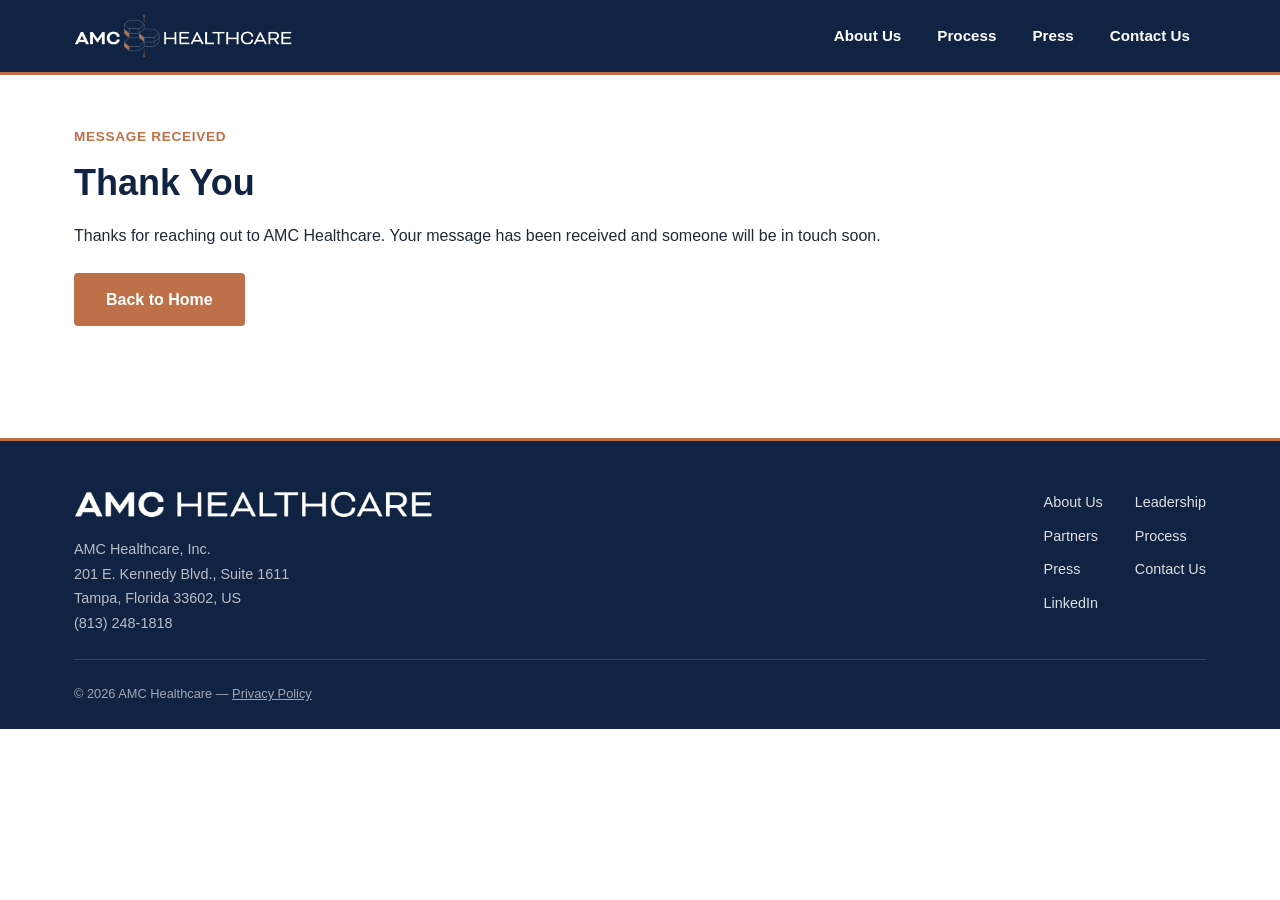
<file: thank-you.html>
<!DOCTYPE html>
<html lang="en">
<head>
<meta charset="UTF-8">
<meta name="viewport" content="width=device-width, initial-scale=1">
<title>Thank You - AMC Healthcare (clone)</title>
<meta name="description" content="Thank you — your message to AMC Healthcare has been received.">
<link rel="stylesheet" href="css/style.css">
</head>
<body>
  <a class="skip-link" href="#main">Skip to content</a>
  <header class="site-header">
    <div class="header-inner">
      <a class="logo" href="index.html"><img src="assets/img/2024/02/long-logo.webp" alt="AMC Healthcare"></a>
      <button class="menu-toggle" aria-label="Toggle menu" onclick="document.querySelector('.main-nav').classList.toggle('open')">&#9776;</button>
      <nav class="main-nav" aria-label="Primary">
        <ul>
        <li class="has-children"><a href="about-us.html">About Us</a><ul class="submenu"><li><a href="leadership.html">Leadership</a></li><li><a href="partners.html">Partners</a></li></ul></li>
        <li class=""><a href="process.html">Process</a></li>
        <li class=""><a href="press.html">Press</a></li>
        <li class=""><a href="contact-us.html">Contact Us</a></li>
        </ul>
      </nav>
    </div>
  </header>

  <main id="main">
    <div class="page-content">
      <div class="container">
        <span class="eyebrow">Message Received</span>
        <h1>Thank You</h1>
        <p>Thanks for reaching out to AMC Healthcare. Your message has been received and someone will be in touch soon.</p>
        <p style="margin-top:24px;"><a class="btn" href="index.html">Back to Home</a></p>
      </div>
    </div>

  </main>
  <footer class="site-footer">
    <div class="container">
      <div class="footer-top">
        <div>
          <div class="footer-logo"><img src="assets/img/2024/09/AMC_Logo_Horizontal_Secondary_Dark-1024x91.webp" alt="AMC Healthcare"></div>
          <div class="footer-address">
            AMC Healthcare, Inc.<br>
            201 E. Kennedy Blvd., Suite 1611<br>
            Tampa, Florida 33602, US<br>
            <a href="tel:+18132481818">(813) 248-1818</a>
          </div>
        </div>
        <nav class="footer-nav" aria-label="Footer">
          <ul>
            <li><a href="about-us.html">About Us</a></li>
            <li><a href="leadership.html">Leadership</a></li>
            <li><a href="partners.html">Partners</a></li>
            <li><a href="process.html">Process</a></li>
            <li><a href="press.html">Press</a></li>
            <li><a href="contact-us.html">Contact Us</a></li>
            <li><a href="https://www.linkedin.com/in/brent-yessin-01a62230/" target="_blank" rel="noopener">LinkedIn</a></li>
          </ul>
        </nav>
      </div>
      <div class="footer-bottom">
        <span>&copy; 2026 AMC Healthcare &mdash; <a href="#">Privacy Policy</a></span>
      </div>
    </div>
  </footer>

</body>
</html>
</file>
<file: css/style.css>
/* AMC Healthcare — approximate clone stylesheet
   Palette is a best-effort approximation, not a computed-CSS match to the
   live site (see claude.md "Key Decisions"). */

:root {
  /* Brand palette taken from the live site's Kadence global palette:
     navy = palette2, copper = palette1, slate = palette4, gold = palette5. */
  --navy: #102343;
  --navy-dark: #0a1830;
  --accent: #be7048;        /* copper — real button/link accent */
  --accent-dark: #a15c39;
  --slate: #405f7a;
  --gold: #d8ae4f;
  --text: #1f2937;
  --text-light: #4b5563;
  --bg: #ffffff;
  --bg-alt: #f5f6f8;
  --border: #e2e5ea;
  --max-width: 1180px;
  --radius: 4px;
  font-size: 16px;
}

* {
  box-sizing: border-box;
}

html {
  scroll-behavior: smooth;
}

body {
  margin: 0;
  /* Live site uses Aptos (Microsoft's default), falling back to the system
     sans stack when Aptos isn't installed. */
  font-family: Aptos, "Segoe UI", -apple-system, BlinkMacSystemFont, Roboto, Helvetica, Arial, sans-serif;
  color: var(--text);
  background: var(--bg);
  line-height: 1.6;
}

img {
  max-width: 100%;
  display: block;
}

a {
  color: var(--accent);
  text-decoration: none;
}

a:hover,
a:focus {
  text-decoration: underline;
}

h1, h2, h3, h4, h5 {
  color: var(--navy);
  line-height: 1.25;
  margin-top: 0;
}

h1 { font-size: 2.25rem; margin-bottom: 0.5em; }
h2 { font-size: 1.75rem; }
h3 { font-size: 1.25rem; }
h5 { font-size: 0.95rem; text-transform: uppercase; letter-spacing: 0.04em; color: var(--accent); margin-bottom: 0.25em; }

.container {
  max-width: var(--max-width);
  margin: 0 auto;
  padding: 0 24px;
}

/* Skip link */
.skip-link {
  position: absolute;
  left: -9999px;
  top: 0;
  background: var(--navy);
  color: #fff;
  padding: 12px 20px;
  z-index: 1000;
  border-radius: 0 0 var(--radius) 0;
}

.skip-link:focus {
  left: 0;
}

/* Header */
.site-header {
  background: var(--navy);
  border-bottom: 3px solid var(--accent);
  position: sticky;
  top: 0;
  z-index: 100;
}

.header-inner {
  max-width: var(--max-width);
  margin: 0 auto;
  padding: 12px 24px;
  display: flex;
  align-items: center;
  justify-content: space-between;
}

.logo img {
  height: 44px;
  width: auto;
}

.menu-toggle {
  display: none;
  background: none;
  border: 1px solid rgba(255, 255, 255, 0.4);
  color: #fff;
  font-size: 1.5rem;
  line-height: 1;
  padding: 6px 12px;
  border-radius: var(--radius);
  cursor: pointer;
}

.main-nav ul {
  list-style: none;
  display: flex;
  gap: 4px;
  margin: 0;
  padding: 0;
}

.main-nav > ul > li {
  position: relative;
}

.main-nav > ul > li > a {
  display: block;
  color: #fff;
  padding: 12px 16px;
  font-weight: 600;
  font-size: 0.95rem;
  border-radius: var(--radius);
  text-decoration: none;
}

.main-nav > ul > li > a:hover,
.main-nav > ul > li > a[aria-current="page"] {
  background: rgba(255, 255, 255, 0.12);
  text-decoration: none;
}

.main-nav .submenu {
  display: none;
  position: absolute;
  left: 0;
  top: 100%;
  background: var(--navy-dark);
  min-width: 180px;
  padding: 6px 0;
  border-radius: 0 0 var(--radius) var(--radius);
  box-shadow: 0 8px 20px rgba(0, 0, 0, 0.25);
}

.main-nav li.has-children:hover .submenu,
.main-nav li.has-children:focus-within .submenu {
  display: block;
}

.main-nav .submenu li a {
  display: block;
  padding: 10px 18px;
  color: #fff;
  font-size: 0.9rem;
  font-weight: 400;
}

.main-nav .submenu li a:hover {
  background: rgba(255, 255, 255, 0.1);
  text-decoration: none;
}

/* Hero / page content blocks */
.page-content {
  padding: 48px 0;
}

.hero-title h1 {
  margin-bottom: 0;
}

.hero {
  margin-bottom: 32px;
}

.hero img {
  width: 100%;
  height: auto;
}

.contact-note {
  color: var(--text-light);
  font-size: 0.95rem;
  margin-top: 32px;
  padding-top: 16px;
  border-top: 1px solid var(--border);
}

/* Home page */
.home-hero {
  background: linear-gradient(135deg, var(--navy) 0%, var(--navy-dark) 100%);
  color: #fff;
  padding: 96px 0;
  text-align: center;
}

.home-hero h1 {
  color: #fff;
  font-size: 2.75rem;
}

.home-hero p {
  max-width: 640px;
  margin: 0 auto 28px;
  color: rgba(255, 255, 255, 0.85);
  font-size: 1.1rem;
}

/* Static logo hero, split into two stacked zones so the marketing text is
   never overlaid on the logo image — the logo sits in its own banner, and the
   headline/button sit on a solid navy block below it. Guarantees separation at
   every screen size and keeps the text fully legible. */
.logo-hero {
  background: var(--navy-dark);
}

.logo-hero-figure {
  width: 100%;
  height: 46vh;
  min-height: 300px;
  max-height: 560px;
  overflow: hidden;
  background: var(--navy-dark);
}

.logo-hero-figure img {
  width: 100%;
  height: 100%;
  object-fit: cover;
  object-position: center 42%;   /* keeps the wordmark centered in the crop */
  display: block;
}

.logo-hero-text {
  background: var(--navy);
  color: #fff;
  text-align: center;
  padding: 48px 0 56px;
}

.logo-hero-text h1 {
  color: #fff;
  font-size: 2.5rem;
  margin-bottom: 0.4em;
}

.logo-hero-text p {
  max-width: 680px;
  margin: 0 auto 28px;
  color: rgba(255, 255, 255, 0.9);
  font-size: 1.1rem;
}

/* Inline feature video (poster + click to play) */
.feature-video {
  margin-top: 32px;
}

.feature-video video {
  width: 100%;
  border-radius: var(--radius);
  background: #000;
  display: block;
}

/* Film strip (click-to-play promo videos) */
.film-strip {
  background: var(--bg-alt);
  border-top: 1px solid var(--border);
  padding: 48px 0;
}

.film-strip h2 {
  text-align: center;
  margin-bottom: 32px;
}

.film-grid {
  display: grid;
  grid-template-columns: repeat(2, 1fr);
  gap: 24px;
}

.film {
  margin: 0;
}

.film video {
  width: 100%;
  border-radius: var(--radius);
  background: #000;
  display: block;
}

.film figcaption {
  margin-top: 12px;
  text-align: center;
  font-weight: 600;
  color: var(--navy);
}

.btn {
  display: inline-block;
  background: var(--accent);
  color: #fff;
  padding: 14px 32px;
  border-radius: var(--radius);
  font-weight: 600;
  text-decoration: none;
}

.btn:hover,
.btn:focus {
  background: var(--accent-dark);
  text-decoration: none;
}

.stat-strip {
  display: grid;
  grid-template-columns: repeat(4, 1fr);
  background: var(--bg-alt);
  border-bottom: 1px solid var(--border);
}

.stat {
  padding: 32px 24px;
  border-right: 1px solid var(--border);
}

.stat:last-child {
  border-right: none;
}

.stat h3 {
  font-size: 1.05rem;
  margin-bottom: 8px;
}

.stat p {
  color: var(--text-light);
  font-size: 0.9rem;
  margin: 0;
}

/* Process page */
.gallery-grid {
  display: grid;
  grid-template-columns: repeat(3, 1fr);
  gap: 16px;
  margin-top: 32px;
}

.gallery-grid img {
  width: 100%;
  height: 220px;
  object-fit: cover;
  border-radius: var(--radius);
}

/* Press page */
.press-item {
  padding: 24px 0;
  border-bottom: 1px solid var(--border);
}

.press-item:first-of-type {
  padding-top: 8px;
}

.press-item .date {
  display: block;
  color: var(--text-light);
  font-size: 0.85rem;
  text-transform: uppercase;
  letter-spacing: 0.03em;
  margin-bottom: 6px;
}

.press-item h2 {
  font-size: 1.3rem;
  margin-bottom: 8px;
}

.press-item h2 a {
  color: var(--navy);
}

.press-item p {
  color: var(--text-light);
  margin-bottom: 8px;
}

.read-more {
  font-weight: 600;
}

/* Netlify Forms spam honeypot — hidden from real users, bots that fill it
   get flagged. Kept out of the layout entirely. */
.hidden-field {
  display: none;
}

/* Contact page */
.eyebrow {
  display: inline-block;
  color: var(--accent);
  font-weight: 700;
  text-transform: uppercase;
  letter-spacing: 0.05em;
  font-size: 0.85rem;
  margin-bottom: 12px;
}

.contact-details {
  display: grid;
  grid-template-columns: repeat(3, 1fr);
  gap: 24px;
  margin: 32px 0 40px;
  padding: 24px 0;
  border-top: 1px solid var(--border);
  border-bottom: 1px solid var(--border);
}

.contact-form {
  max-width: 640px;
}

.contact-form label {
  display: block;
  font-weight: 600;
  font-size: 0.9rem;
  margin-bottom: 6px;
  color: var(--navy);
}

.contact-form input,
.contact-form textarea {
  width: 100%;
  padding: 10px 12px;
  border: 1px solid var(--border);
  border-radius: var(--radius);
  font: inherit;
  color: var(--text);
}

.contact-form input:focus,
.contact-form textarea:focus {
  outline: 2px solid var(--accent);
  outline-offset: 1px;
}

.contact-form textarea {
  min-height: 140px;
  resize: vertical;
}

.field-row {
  display: grid;
  grid-template-columns: 1fr 1fr;
  gap: 16px;
  margin-bottom: 16px;
}

.contact-form button {
  background: var(--accent);
  color: #fff;
  border: none;
  padding: 12px 32px;
  border-radius: var(--radius);
  font-weight: 600;
  font-size: 1rem;
  cursor: pointer;
}

.contact-form button:hover {
  background: var(--accent-dark);
}

.form-note {
  color: var(--text-light);
  font-size: 0.85rem;
  margin-top: 12px;
}

/* Leadership page */
.people-grid {
  display: grid;
  grid-template-columns: repeat(4, 1fr);
  gap: 24px;
  margin-top: 32px;
}

.person-card {
  text-align: center;
}

.person-card img {
  width: 100%;
  aspect-ratio: 1 / 1;
  object-fit: cover;
  border-radius: var(--radius);
  margin-bottom: 12px;
}

.person-card h3 {
  font-size: 1rem;
  margin: 0;
}

/* Partners page */
.partner-logos {
  display: grid;
  grid-template-columns: repeat(2, 1fr);
  gap: 16px;
  margin-top: 32px;
}

.partner-logos a {
  display: block;
  padding: 24px;
  background: var(--bg-alt);
  border: 1px solid var(--border);
  border-radius: var(--radius);
  color: var(--navy);
  font-weight: 600;
  text-align: center;
}

.partner-logos a:hover {
  background: #eef1f5;
  text-decoration: none;
  border-color: var(--accent);
}

/* Footer — navy with light text, matching the live site (palette2 background,
   which is also what the light "Secondary_Dark" logo is designed to sit on). */
.site-footer {
  background: var(--navy);
  color: rgba(255, 255, 255, 0.85);
  border-top: 3px solid var(--accent);
  margin-top: 48px;
  padding: 48px 0 24px;
}

.footer-top {
  display: flex;
  flex-wrap: wrap;
  gap: 32px;
  justify-content: space-between;
  padding-bottom: 24px;
}

.footer-logo img {
  height: 32px;
  width: auto;
  margin-bottom: 16px;
}

.footer-address {
  color: rgba(255, 255, 255, 0.7);
  font-size: 0.9rem;
  line-height: 1.7;
}

.footer-address a {
  color: rgba(255, 255, 255, 0.7);
}

.footer-nav ul {
  list-style: none;
  margin: 0;
  padding: 0;
  display: grid;
  grid-template-columns: repeat(2, auto);
  gap: 8px 32px;
}

.footer-nav a {
  color: rgba(255, 255, 255, 0.85);
  font-size: 0.9rem;
}

.footer-nav a:hover {
  color: #fff;
}

.footer-bottom {
  display: flex;
  flex-wrap: wrap;
  justify-content: space-between;
  gap: 8px;
  padding-top: 24px;
  border-top: 1px solid rgba(255, 255, 255, 0.15);
  color: rgba(255, 255, 255, 0.6);
  font-size: 0.8rem;
}

.footer-bottom a {
  color: rgba(255, 255, 255, 0.6);
  text-decoration: underline;
}

/* Responsive */
@media (max-width: 900px) {
  .stat-strip {
    grid-template-columns: repeat(2, 1fr);
  }

  .stat {
    border-right: none;
    border-bottom: 1px solid var(--border);
  }

  .gallery-grid {
    grid-template-columns: repeat(2, 1fr);
  }

  .people-grid {
    grid-template-columns: repeat(3, 1fr);
  }

  .contact-details {
    grid-template-columns: 1fr;
    gap: 16px;
  }
}

@media (max-width: 720px) {
  .menu-toggle {
    display: inline-block;
  }

  .main-nav {
    display: none;
    width: 100%;
  }

  .main-nav.open {
    display: block;
  }

  .header-inner {
    flex-wrap: wrap;
  }

  .main-nav ul {
    flex-direction: column;
    gap: 0;
    padding: 8px 0 16px;
  }

  .main-nav > ul > li > a {
    padding: 12px 8px;
  }

  .main-nav .submenu {
    position: static;
    box-shadow: none;
    background: rgba(255, 255, 255, 0.06);
  }

  .field-row {
    grid-template-columns: 1fr;
  }

  .people-grid {
    grid-template-columns: repeat(2, 1fr);
  }

  .gallery-grid {
    grid-template-columns: 1fr;
  }

  .film-grid {
    grid-template-columns: 1fr;
  }

  .logo-hero-text h1 {
    font-size: 1.6rem;
  }

  .logo-hero-text p {
    font-size: 1rem;
  }

  /* On narrow screens, match the banner to the image's own 16:9 ratio so the
     whole logo (including the wide wordmark) shows with no cropping. */
  .logo-hero-figure {
    height: auto;
    aspect-ratio: 16 / 9;
    max-height: none;
    min-height: 0;
  }

  .logo-hero-figure img {
    object-position: center;
  }

  h1 { font-size: 1.75rem; }
  .home-hero h1 { font-size: 2rem; }
  .home-hero { padding: 64px 0; }
}

@media (max-width: 480px) {
  .people-grid {
    grid-template-columns: 1fr 1fr;
  }

  .footer-nav ul {
    grid-template-columns: 1fr;
  }
}
</file>
